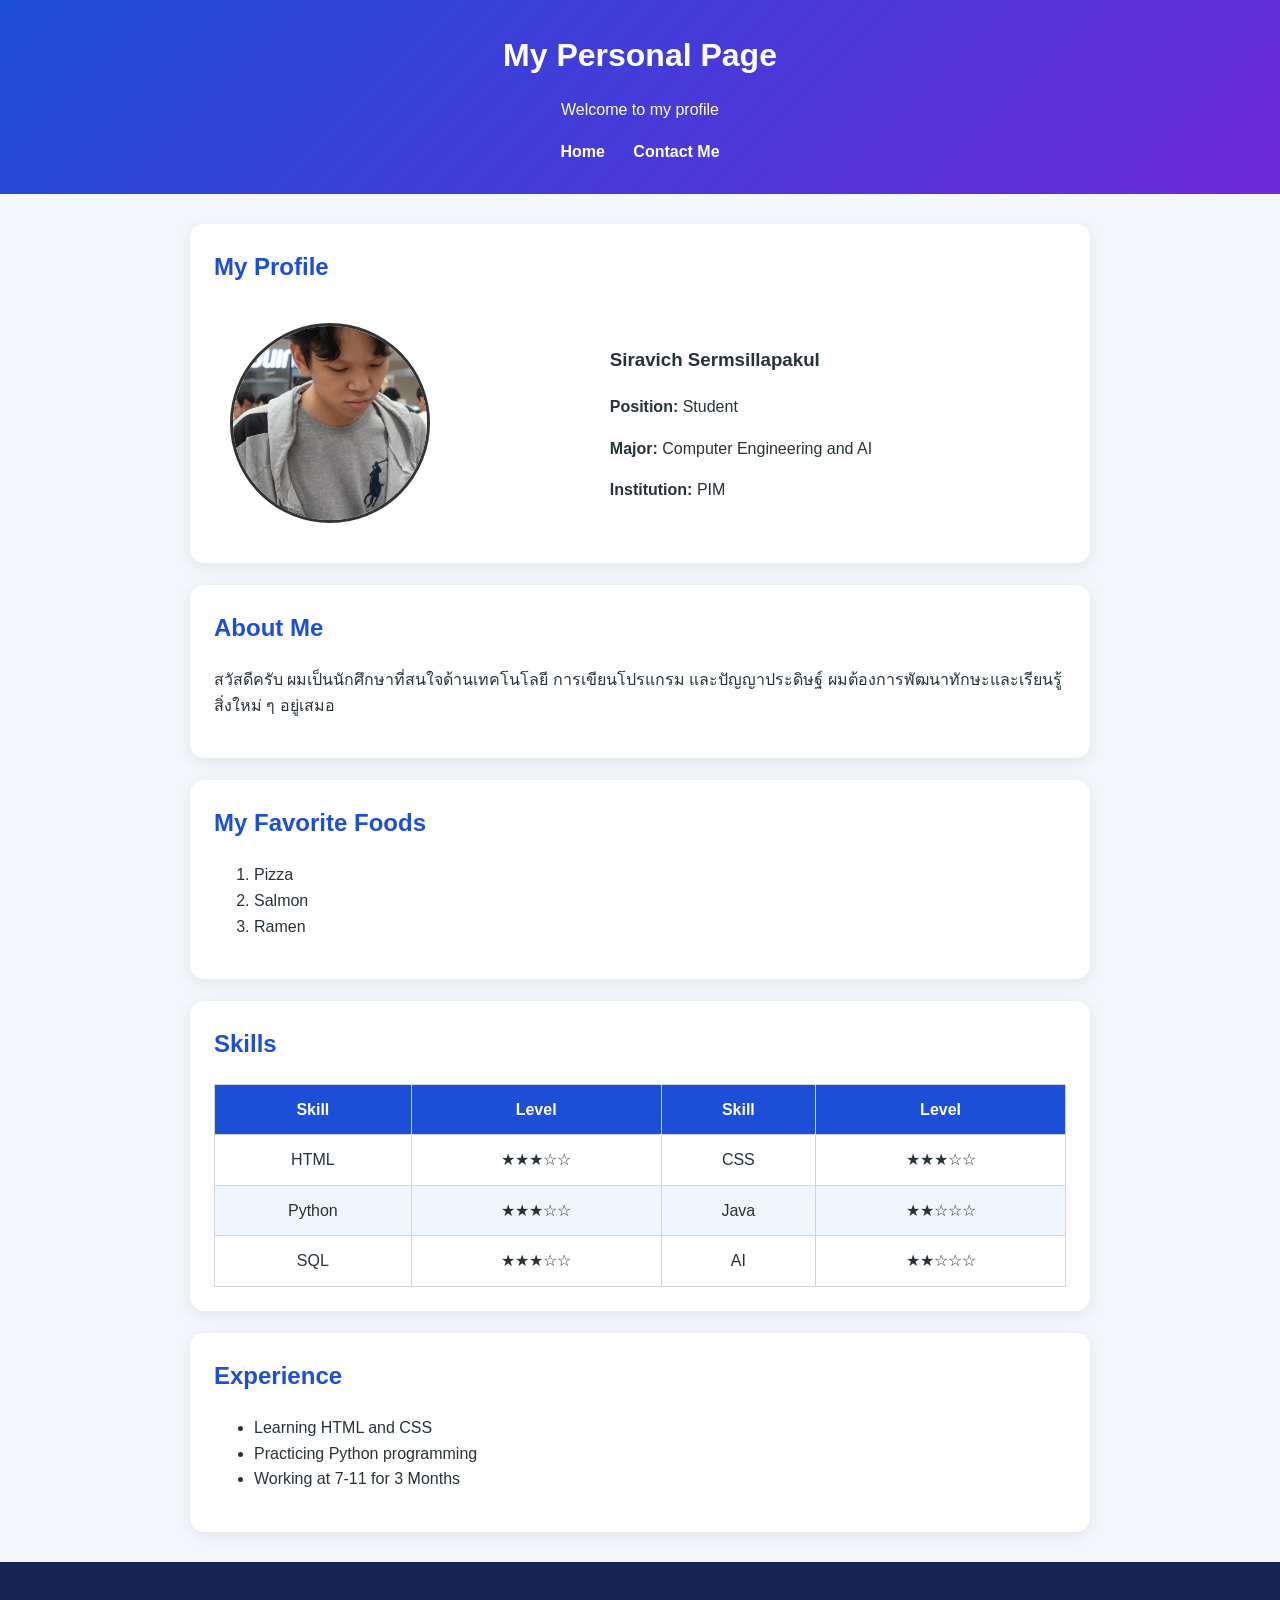
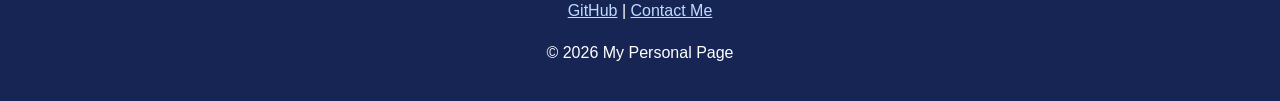
<file: index.html>
<!DOCTYPE html>
<html lang="th">
<head>
    <meta charset="UTF-8">
    <meta name="viewport" content="width=device-width, initial-scale=1.0">
    <title>My Page | Profile</title>
    <link rel="stylesheet" href="styles.css">
</head>
<body>
    <header class="site-header">
        <h1>My Personal Page</h1>
        <p>Welcome to my profile</p>
        <nav>
            <a href="index.html">Home</a>
            <a href="contact.html">Contact Me</a>
        </nav>
    </header>

    <main class="container">
        <section class="card">
            <h2>My Profile</h2>

            <table class="profile-table">
                <tr>
                    <td>
                        
                     <img class="profile-image"
                          src="ken.jpg"
                          alt="รูปโปรไฟล์ของฉัน">

                    </td>
                    <td class="profile-info">
                        <h3>Siravich Sermsillapakul</h3>
                        <p><strong>Position:</strong> Student</p>
                        <p><strong>Major:</strong> Computer Engineering and AI</p>
                        <p><strong>Institution:</strong> PIM</p>
                    </td>
                </tr>
            </table>
        </section>

        <section class="card">
            <h2>About Me</h2>
            <p>
                สวัสดีครับ ผมเป็นนักศึกษาที่สนใจด้านเทคโนโลยี
                การเขียนโปรแกรม และปัญญาประดิษฐ์
                ผมต้องการพัฒนาทักษะและเรียนรู้สิ่งใหม่ ๆ อยู่เสมอ
            </p>
        </section>

        <section class="card">
            <h2>My Favorite Foods</h2>
            <ol>
                <li>Pizza</li>
                <li>Salmon</li>
                <li>Ramen</li>
            </ol>
        </section>

        <section class="card">
            <h2>Skills</h2>
            <table class="skills-table">
                <thead>
                    <tr>
                        <th>Skill</th>
                        <th>Level</th>
                        <th>Skill</th>
                        <th>Level</th>
                    </tr>
                </thead>
                <tbody>
                    <tr>
                        <td>HTML</td>
                        <td>★★★☆☆</td>
                        <td>CSS</td>
                        <td>★★★☆☆</td>
                    </tr>
                    <tr>
                        <td>Python</td>
                        <td>★★★☆☆</td>
                        <td>Java</td>
                        <td>★★☆☆☆</td>
                    </tr>
                    <tr>
                        <td>SQL</td>
                        <td>★★★☆☆</td>
                        <td>AI</td>
                        <td>★★☆☆☆</td>
                    </tr>
                </tbody>
            </table>
        </section>

        <section class="card">
            <h2>Experience</h2>
            <ul>
                <li>Learning HTML and CSS</li>
                <li>Practicing Python programming</li>
                <li>Working at 7-11 for 3 Months</li>
            </ul>
        </section>
    </main>

    <footer class="site-footer">
        <p>
            <a href="https://github.com/">GitHub</a>
            |
            <a href="contact.html">Contact Me</a>
        </p>
        <p>&copy; 2026 My Personal Page</p>
    </footer>
</body>
</html>
</file>
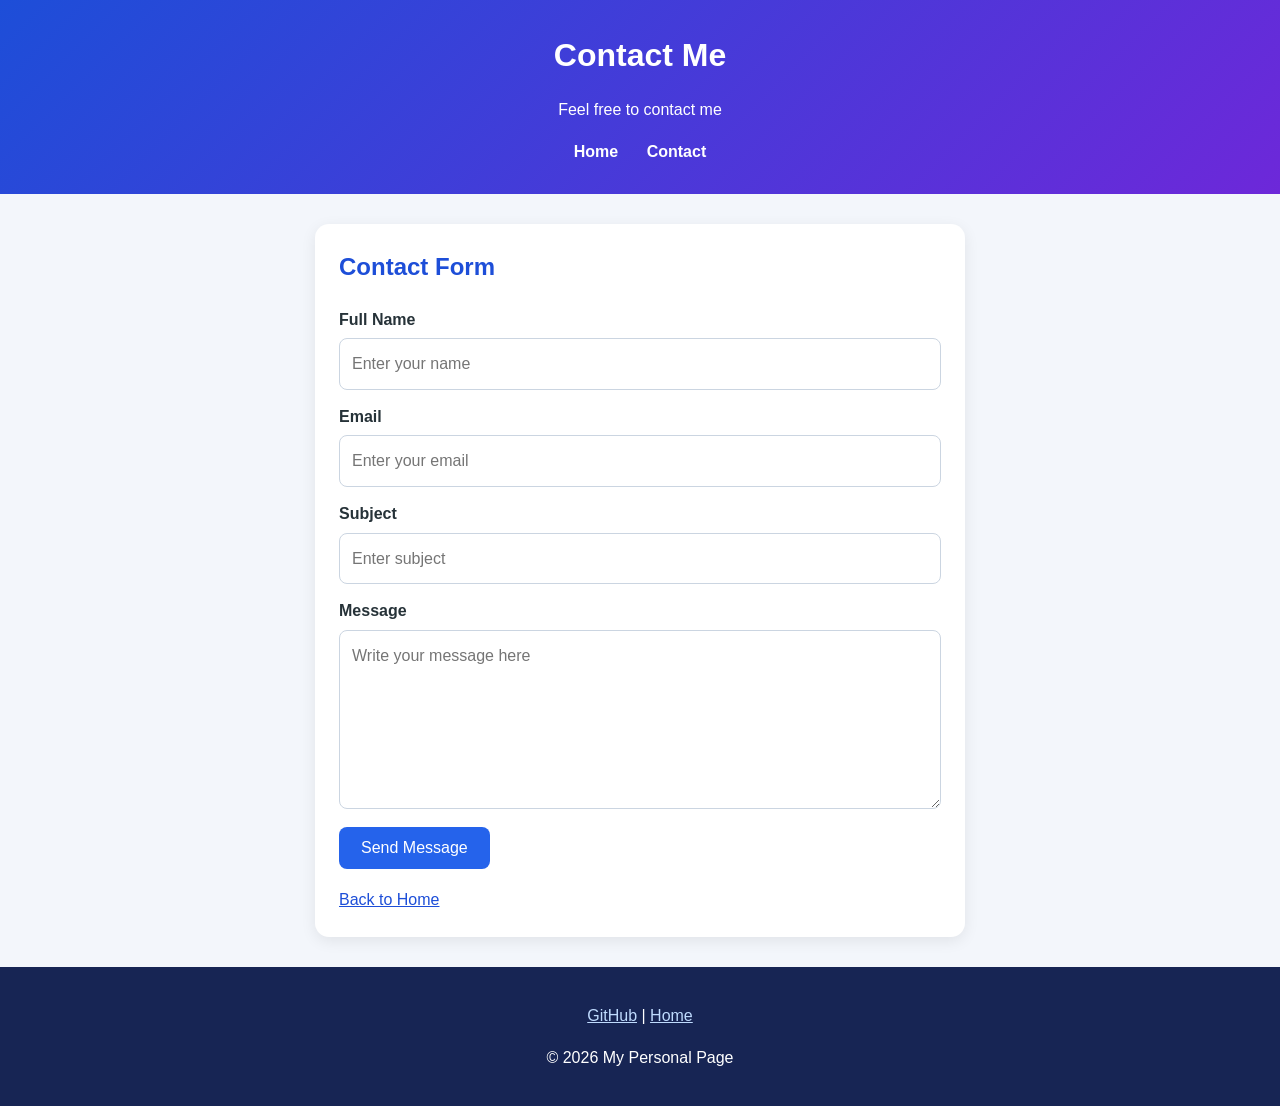
<file: contact.html>
<!DOCTYPE html>
<html lang="th">
<head>
    <meta charset="UTF-8">
    <meta name="viewport" content="width=device-width, initial-scale=1.0">
    <title>Contact Me</title>
    <link rel="stylesheet" href="styles.css">
</head>
<body>
    <header class="site-header">
        <h1>Contact Me</h1>
        <p>Feel free to contact me</p>
        <nav>
            <a href="index.html">Home</a>
            <a href="contact.html">Contact</a>
        </nav>
    </header>

    <main class="container">
        <section class="card contact-card">
            <h2>Contact Form</h2>

            <form action="#" method="post">
                <label for="name">Full Name</label>
                <input type="text" id="name" name="name"
                       placeholder="Enter your name" required>

                <label for="email">Email</label>
                <input type="email" id="email" name="email"
                       placeholder="Enter your email" required>

                <label for="subject">Subject</label>
                <input type="text" id="subject" name="subject"
                       placeholder="Enter subject" required>

                <label for="message">Message</label>
                <textarea id="message" name="message" rows="6"
                          placeholder="Write your message here"
                          required></textarea>

                <button type="submit">Send Message</button>
            </form>

            <a class="back-link" href="index.html">
                Back to Home
            </a>
        </section>
    </main>

    <footer class="site-footer">
        <p>
            <a href="https://github.com/">GitHub</a>
            |
            <a href="index.html">Home</a>
        </p>
        <p>&copy; 2026 My Personal Page</p>
    </footer>
</body>
</html>
</file>
<file: styles.css>
/* General */
* {
    box-sizing: border-box;
}

body {
    margin: 0;
    font-family: Arial, sans-serif;
    background-color: #f3f6fb;
    color: #263238;
    line-height: 1.6;
}

.site-header {
    background: linear-gradient(135deg, #1d4ed8, #6d28d9);
    color: white;
    text-align: center;
    padding: 30px 16px;
}

.site-header h1 {
    margin: 0;
}

nav {
    margin-top: 15px;
}

nav a {
    color: white;
    text-decoration: none;
    margin: 0 12px;
    font-weight: bold;
}

nav a:hover {
    text-decoration: underline;
}

/* Main layout */
.container {
    width: min(900px, 92%);
    margin: 30px auto;
}

.card {
    background: white;
    padding: 24px;
    margin-bottom: 22px;
    border-radius: 14px;
    box-shadow: 0 4px 15px rgba(0, 0, 0, 0.08);
}

.card h2 {
    color: #1d4ed8;
    margin-top: 0;
}

/* Profile table */
.profile-table {
    width: 100%;
    border-collapse: collapse;
}

.profile-table td {
    padding: 16px;
    vertical-align: middle;
}

.profile-info {
    padding-left: 30px !important;
}

.profile-placeholder {
    width: 150px;
    height: 150px;
    border-radius: 50%;
    border: 3px dashed #64748b;
    background: #e2e8f0;
    display: flex;
    align-items: center;
    justify-content: center;
    text-align: center;
    color: #475569;
    font-size: 14px;
}

/* Skills table */
.skills-table {
    width: 100%;
    border-collapse: collapse;
    text-align: center;
}

.skills-table th,
.skills-table td {
    border: 1px solid #d1d5db;
    padding: 12px;
}

.skills-table th {
    background: #1d4ed8;
    color: white;
}

.skills-table tbody tr:nth-child(even) {
    background: #eff6ff;
}

/* Contact form */
.contact-card {
    max-width: 650px;
    margin-left: auto;
    margin-right: auto;
}

form label {
    display: block;
    margin-top: 14px;
    font-weight: bold;
}

form input,
form textarea {
    display: block;
    width: 100%;
    padding: 12px;
    margin-top: 6px;
    border: 1px solid #cbd5e1;
    border-radius: 8px;
    font: inherit;
}

form input:focus,
form textarea:focus {
    outline: 2px solid #93c5fd;
    border-color: #2563eb;
}

button {
    margin-top: 18px;
    padding: 12px 22px;
    border: none;
    border-radius: 8px;
    background: #2563eb;
    color: white;
    font-size: 16px;
    cursor: pointer;
}

button:hover {
    background: #1e40af;
}

.back-link {
    display: inline-block;
    margin-top: 18px;
    color: #1d4ed8;
}

/* Footer */
.site-footer {
    text-align: center;
    background: #172554;
    color: white;
    padding: 20px;
}

.site-footer a {
    color: #bfdbfe;
}

/* Responsive design */
@media (max-width: 600px) {
    .profile-table,
    .profile-table tbody,
    .profile-table tr,
    .profile-table td {
        display: block;
        width: 100%;
    }

    .profile-placeholder {
        margin: 0 auto;
    }

    .profile-info {
        padding-left: 16px !important;
        text-align: center;
    }

    .skills-table th,
    .skills-table td {
        padding: 7px 4px;
        font-size: 13px;
    }
}

.profile-image {
    width: 150px;
    height: 150px;
    border-radius: 50%;
    object-fit: cover;
    display: block;
}

.profile-image {
    width: 200px;
    height: 200px;
    object-fit: cover;
    object-position: center;

    border: 3px solid #333;
    border-radius: 50%;

    display: block;

.profile-image {
    width: 150px;
    height: 150px;
    border-radius: 50%;
    object-fit: cover;
    display: block;
}
}
</file>
